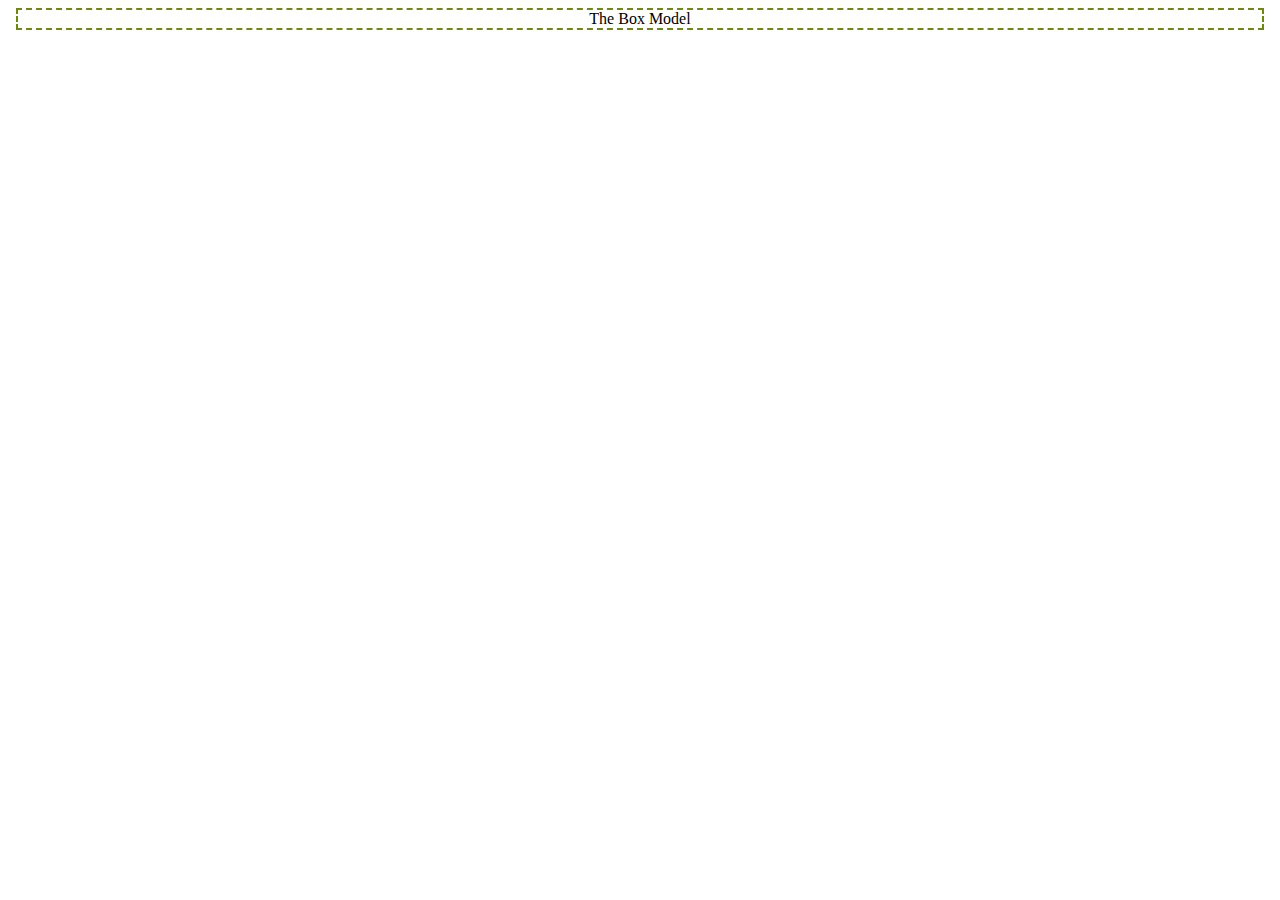
<file: Test/box.html>
<!DOCTYPE html>
<html lang="en">
  <head>
    <link href="styles/box.css" rel="stylesheet" />
    <meta charset="UTF-8" />
    <title>Document</title>
  </head>
  <body>
    <p>The Box Model</p>
  </body>
</html>
</file>
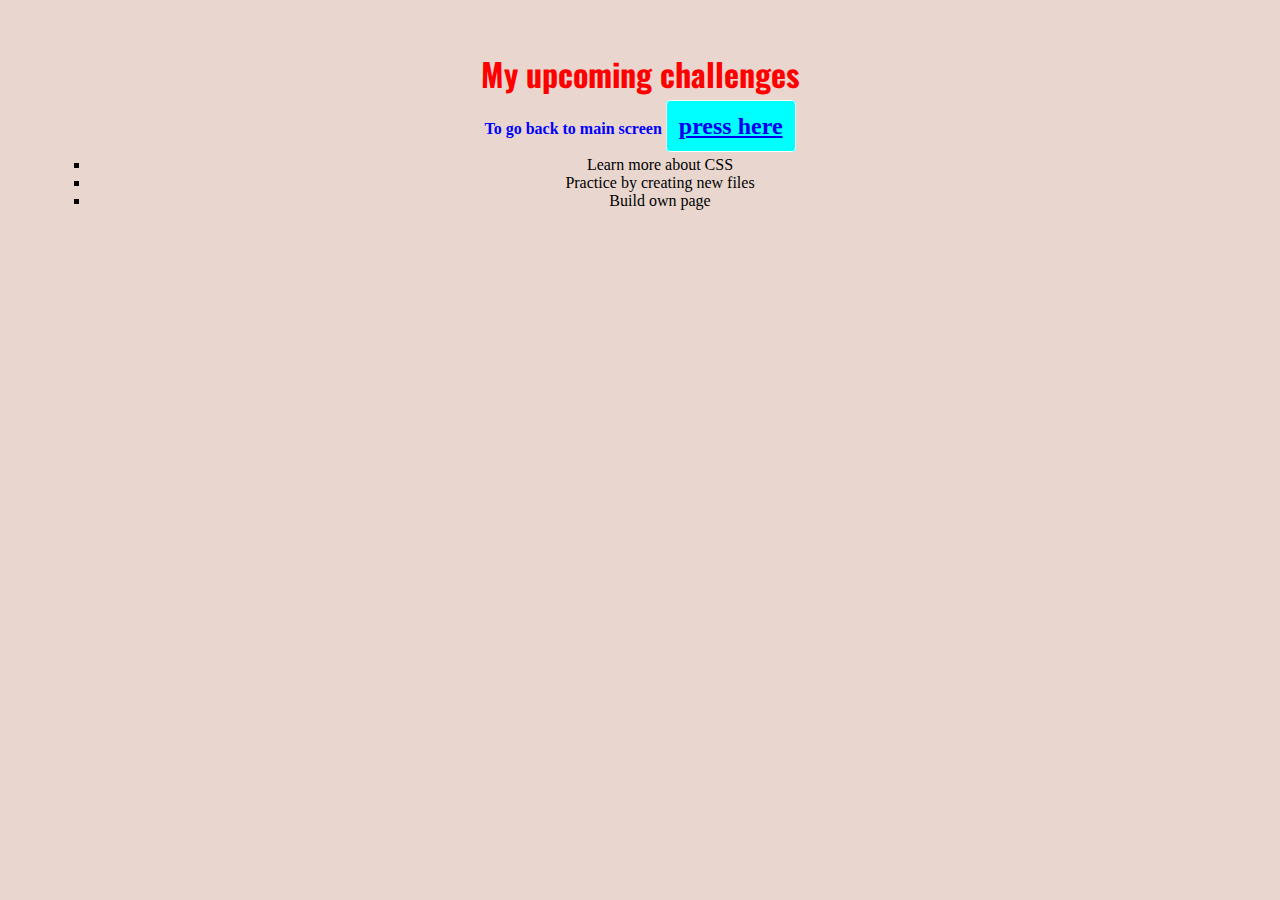
<file: Test/full-week.html>
<!DOCTYPE html>
<html lang="en">
  <head>
    <link rel="preconnect" href="https://fonts.googleapis.com" />
    <link rel="preconnect" href="https://fonts.gstatic.com" crossorigin />
    <link
      href="https://fonts.googleapis.com/css2?family=Fira+Sans:ital,wght@1,800&family=Oswald:wght@500&display=swap"
      rel="stylesheet"
    />
    <link href="styles/full-week.css" rel="stylesheet" />
    <link href="styles/shared.css" rel="stylesheet" />
    <meta charset="UTF-8" />
    <title>My Upcoming Challenges</title>
  </head>
  <body>
    <h1>My upcoming challenges</h1>
    <p id="paragraph-1">
      To go back to main screen <a href="index.html">press here</a>
    </p>
    <ol>
        <li>Learn more about CSS</li>
        <li>Practice by creating new files</li>
        <li>Build own page</li>
    </ol>
  </body>
</html>
</file>
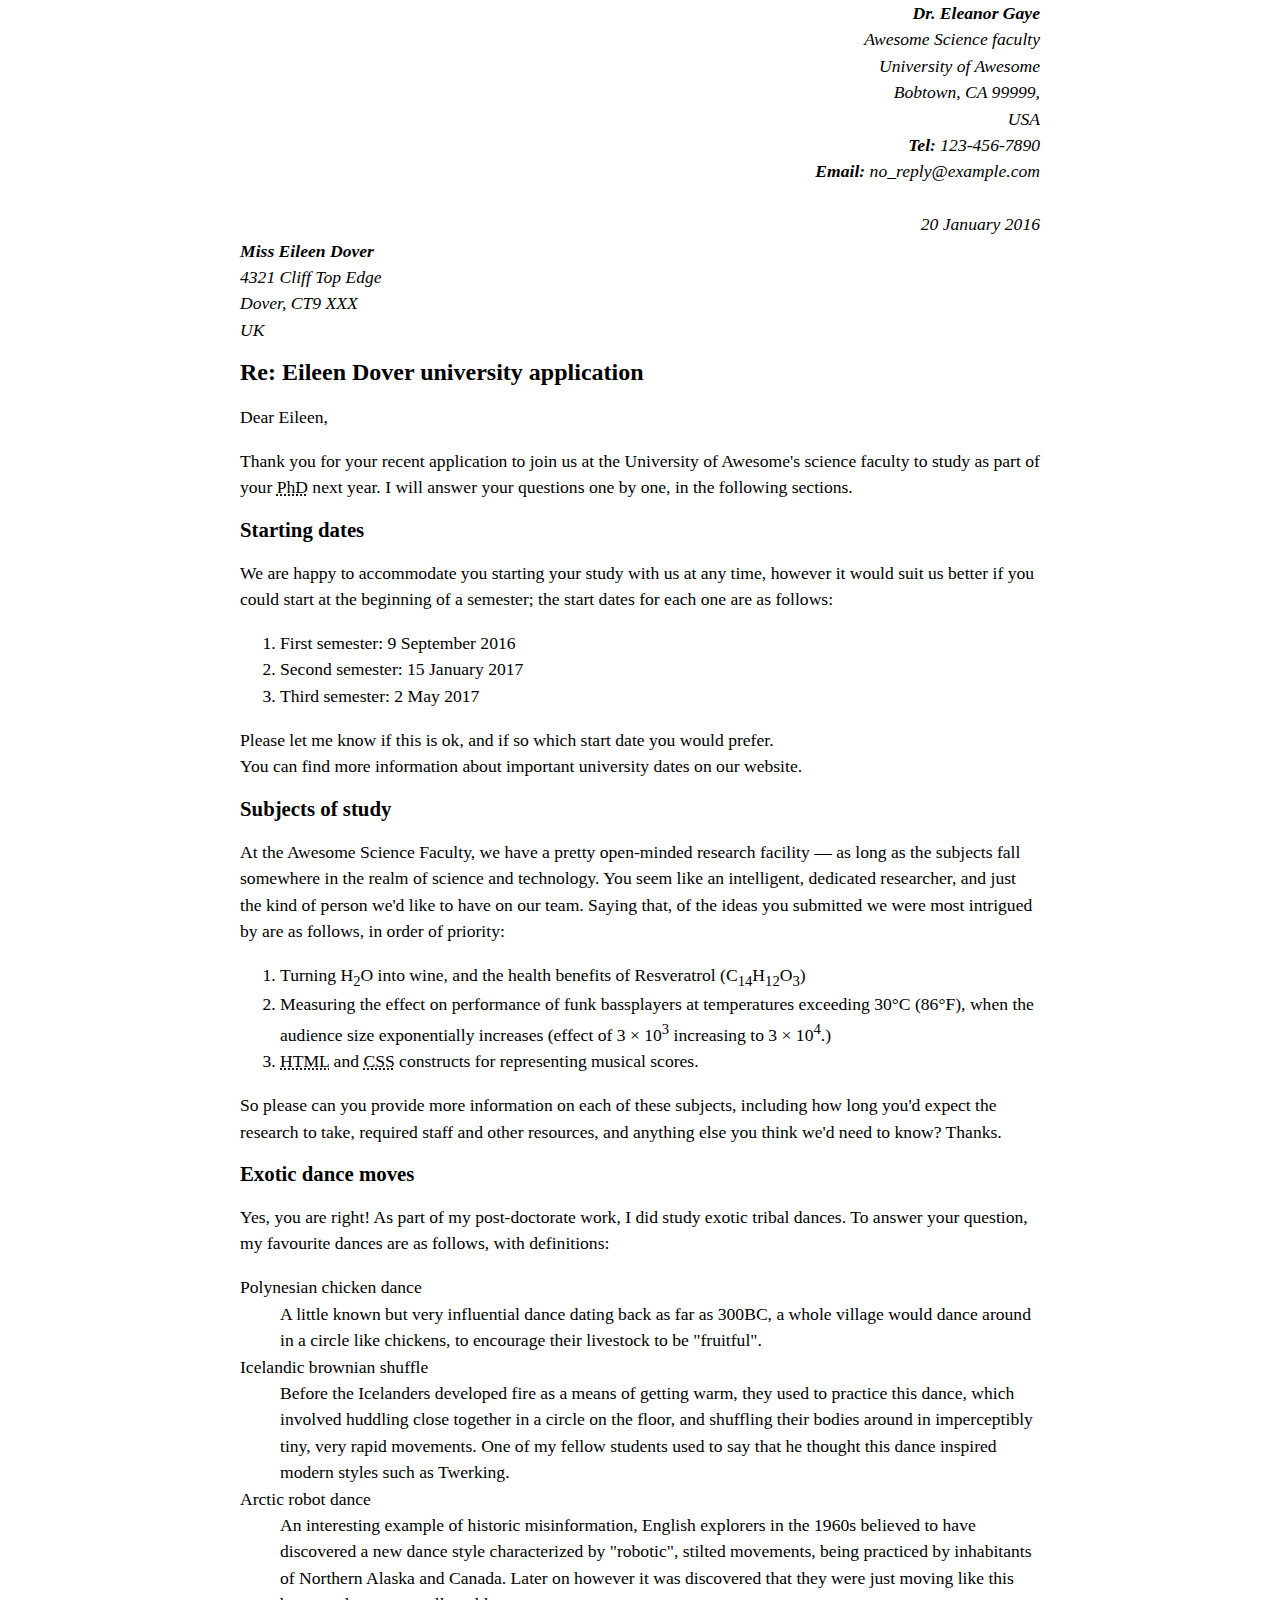
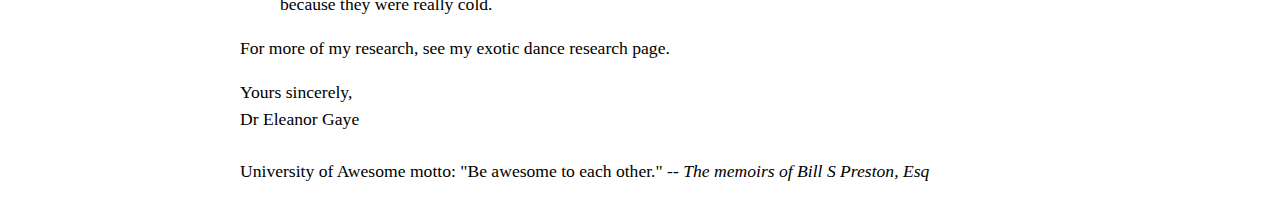
<file: Test/Test.html>
<!DOCTYPE html>
<html lang="en">
  <head>
    <meta charset="UTF-8" />
    <meta http-equiv="X-UA-Compatible" content="IE=edge" />
    <meta name="viewport" content="width=device-width, initial-scale=1.0" />
    <link rel="stylesheet" href="styles/test.css" />
    <title>Document</title>
  </head>
  <body>
    <address id="address-from">
      <strong>Dr. Eleanor Gaye </strong> <br />
      Awesome Science faculty <br />
      University of Awesome <br />
      Bobtown, CA 99999, <br />
      USA <br />
      <b>Tel:</b>  123-456-7890 <br />
      <b>Email:</b>  no_reply@example.com <br />
      <br />
      <time datetime="2016-01-20">20 January 2016</time>
    </address>
    <address id="address-to">
      <strong>Miss Eileen Dover</strong>  <br />
      4321 Cliff Top Edge<br />
      Dover, CT9 XXX<br />
      UK
    </address>
    <h1>Re: Eileen Dover university application</h1>
    <p>Dear Eileen,</p>
    <p>
      Thank you for your recent application to join us at the University of
      Awesome's science faculty to study as part of your
      <abbr title="Doctor of Philosophy">PhD</abbr> next year. I will answer
      your questions one by one, in the following sections.
    </p>
    <h2>Starting dates</h2>
    <p>
      We are happy to accommodate you starting your study with us at any time,
      however it would suit us better if you could start at the beginning of a
      semester; the start dates for each one are as follows:
    </p>
    <ol>
      <li>First semester: 9 September 2016</li>
      <li>Second semester: 15 January 2017</li>
      <li>Third semester: 2 May 2017</li>
    </ol>
    <p>
      Please let me know if this is ok, and if so which start date you would
      prefer. <br />
      You can find more information about important university dates on our
      website.
    </p>

    <h2>Subjects of study</h2>
    <p>
      At the Awesome Science Faculty, we have a pretty open-minded research
      facility — as long as the subjects fall somewhere in the realm of science
      and technology. You seem like an intelligent, dedicated researcher, and
      just the kind of person we'd like to have on our team. Saying that, of the
      ideas you submitted we were most intrigued by are as follows, in order of
      priority:
    </p>
    <ol>
      <li>
        Turning H<sub>2</sub>O into wine, and the health benefits of Resveratrol
        (C<sub>14</sub>H<sub>12</sub>O<sub>3</sub>)
      </li>
      <li>
        Measuring the effect on performance of funk bassplayers at temperatures
        exceeding 30°C (86°F), when the audience size exponentially increases
        (effect of 3 × 10<sup>3</sup> increasing to 3 × 10<sup>4</sup>.)
      </li>
      <li>
        <abbr title="Hypertext Markup Language">HTML</abbr> and
        <abbr title="Cascading Style Sheets">CSS</abbr> constructs for
        representing musical scores.
      </li>
    </ol>
    <p>
      So please can you provide more information on each of these subjects,
      including how long you'd expect the research to take, required staff and
      other resources, and anything else you think we'd need to know? Thanks.
    </p>
    <h2>Exotic dance moves</h2>
    <p>Yes, you are right! As part of my post-doctorate work, I did study exotic
        tribal dances. To answer your question, my favourite dances are as
        follows, with definitions:</p>
    <dl>
            <dt>Polynesian chicken dance</dt>
      <dd>
        A little known but very influential dance dating back as far as 300BC, a
        whole village would dance around in a circle like chickens, to encourage
        their livestock to be "fruitful".
      </dd>
      <dt>Icelandic brownian shuffle</dt>
      <dd>
        Before the Icelanders developed fire as a means of getting warm, they
        used to practice this dance, which involved huddling close together in a
        circle on the floor, and shuffling their bodies around in imperceptibly
        tiny, very rapid movements. One of my fellow students used to say that
        he thought this dance inspired modern styles such as Twerking.
      </dd>
      <dt>Arctic robot dance</dt>
      <dd>
        An interesting example of historic misinformation, English explorers in
        the 1960s believed to have discovered a new dance style characterized by
        "robotic", stilted movements, being practiced by inhabitants of Northern
        Alaska and Canada. Later on however it was discovered that they were
        just moving like this because they were really cold.
      </dd>
    </dl>
    <p>For more of my research, see my exotic dance research page.</p>
    <p> Yours sincerely, <br>
Dr Eleanor Gaye <br><br>

University of Awesome motto: "Be awesome to each other." -- <i>The memoirs of Bill S Preston, Esq</i></p>
  </body>
</html>
</file>
<file: Test/styles/box.css>
p {
    text-align: center;
    padding: 2px 5px 2px 5px rgb(255, 255, 0);
    border: 2px dashed rgb(111, 136, 21);
    margin: 8px 6px;
    margin: 8px;
}
</file>
<file: Test/styles/full-week.css>
body {
  text-align: center;
  background-color: rgb(233, 215, 207);
  margin: 50px;
}
h1 {
  font-family: "Oswald", sans-serif;
  color: red;
  margin: 12px;
}
a {
  background-color: aqua;
  border: 1px solid white;
  padding: 12px;
  border-radius: 4px;
  font-size: 24px;
}
p {
  font-family: cursive;
  color: blue;
}
#paragraph-1 {
  font-family: serif;
  font-weight: bold;
}
ol {
  list-style: none;
}

li {
  list-style: square;
}
</file>
<file: Test/styles/shared.css>
body {
  text-align: center;
  background-color: rgb(233, 215, 207);
  margin: 50px;
}
h1 {
  font-family: "Oswald", sans-serif;
  color: red;
}
p {
  font-family: cursive;
  color: blue;
}
</file>
<file: Test/styles/test.css>
body {
    max-width: 800px;
    margin: 0 auto;
  }

#address-from {
      text-align: right;
  }

  #address-to {
    text-align: left;
}
  
  .sender-column {
    text-align: right;
  }
  
  h1 {
    font-size: 1.5em;
  }
  
  h2 {
    font-size: 1.3em;
  }
  
  p,ul,ol,dl,address {
    font-size: 1.1em;
  }
  
  p, li, dd, dt, address {
    line-height: 1.5;
  }
</file>
